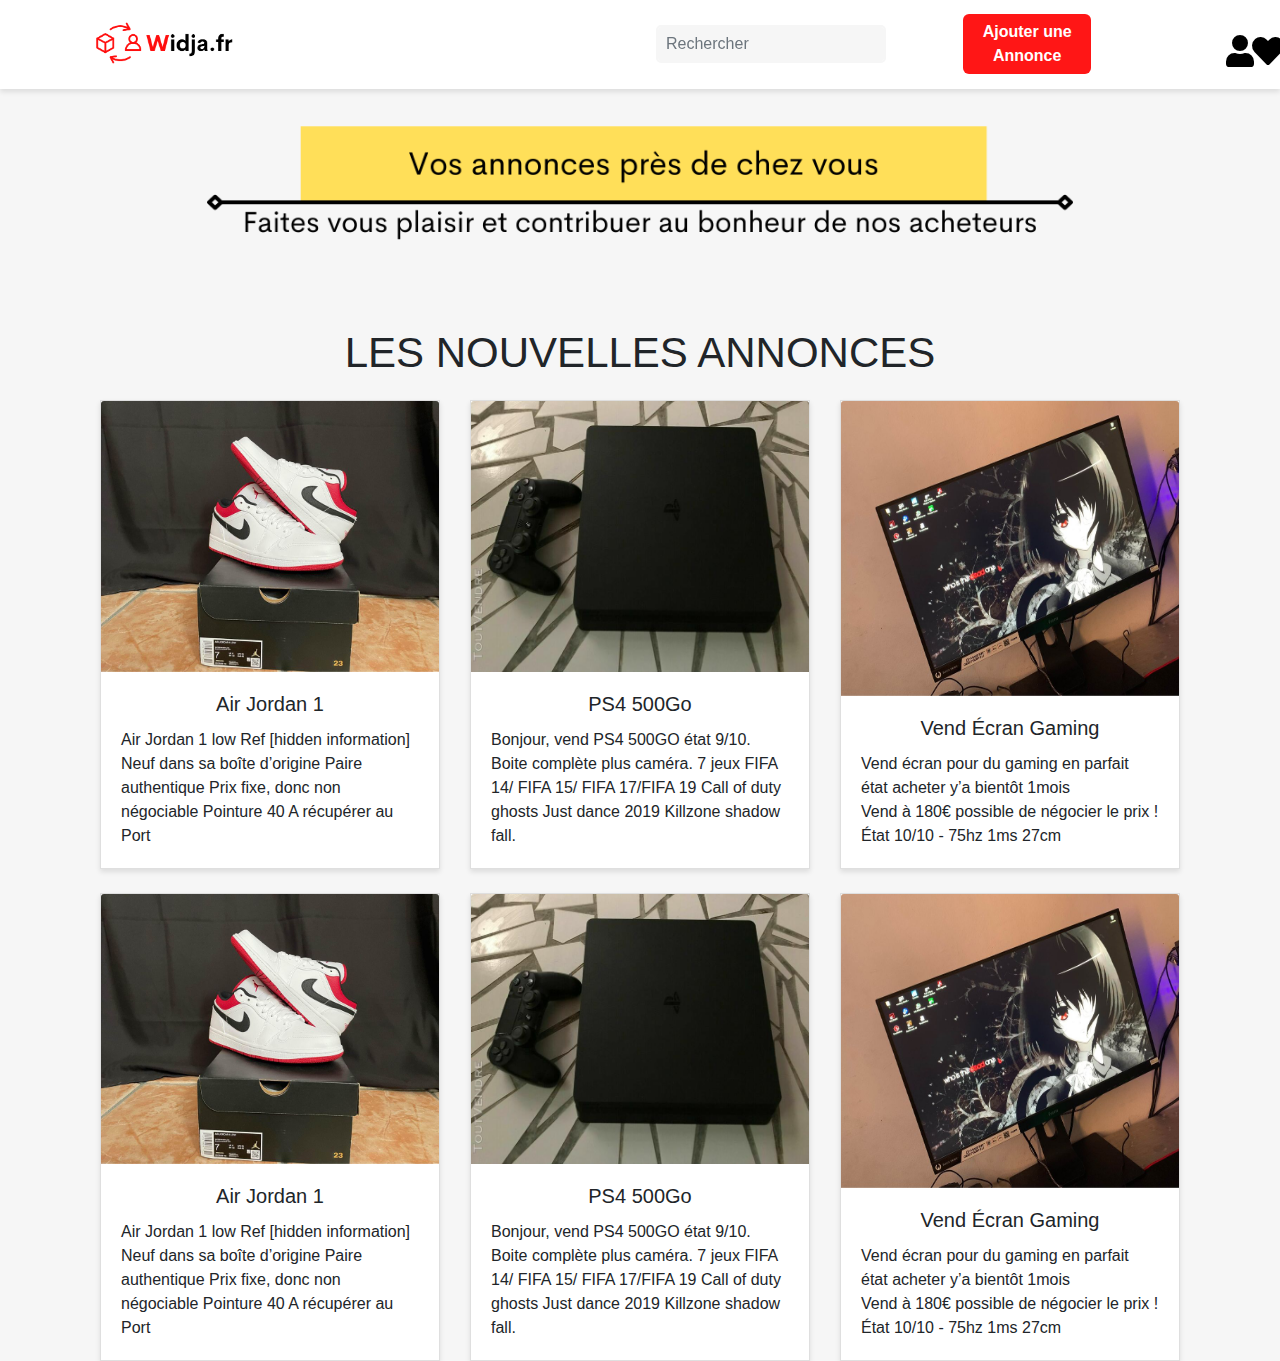
<file: index.html>
<!DOCTYPE html>
<html>
<head>
  <meta charset="utf-8">
  <meta name="description" content="">
  <meta name="keywords" content="">
  <meta name="author" content="Malte">
  <meta name="viewport" content="width=device-width, initial-scale=1.0">
  <title>Widja.fr - Bienvenue</title>

  <link rel="shortcut icon" type="image/png" href="assets/images/favicon.png"/>
  <link rel="stylesheet" type="text/css" href="https://cdnjs.cloudflare.com/ajax/libs/font-awesome/5.15.4/css/all.min.css">
  <link rel="stylesheet" href="https://stackpath.bootstrapcdn.com/bootstrap/4.3.1/css/bootstrap.min.css" integrity="sha384-ggOyR0iXCbMQv3Xipma34MD+dH/1fQ784/j6cY/iJTQUOhcWr7x9JvoRxT2MZw1T" crossorigin="anonymous">
  <link rel="preconnect" href="https://fonts.googleapis.com">
  <link rel="preconnect" href="https://fonts.gstatic.com" crossorigin>
  <link href="https://fonts.googleapis.com/css2?family=Roboto&display=swap" rel="stylesheet">
  <script src="https://code.jquery.com/jquery-3.3.1.slim.min.js" integrity="sha384-q8i/X+965DzO0rT7abK41JStQIAqVgRVzpbzo5smXKp4YfRvH+8abtTE1Pi6jizo" crossorigin="anonymous"></script>
  <script src="https://cdnjs.cloudflare.com/ajax/libs/popper.js/1.14.7/umd/popper.min.js" integrity="sha384-UO2eT0CpHqdSJQ6hJty5KVphtPhzWj9WO1clHTMGa3JDZwrnQq4sF86dIHNDz0W1" crossorigin="anonymous"></script>
  <script src="https://stackpath.bootstrapcdn.com/bootstrap/4.3.1/js/bootstrap.min.js" integrity="sha384-JjSmVgyd0p3pXB1rRibZUAYoIIy6OrQ6VrjIEaFf/nJGzIxFDsf4x0xIM+B07jRM" crossorigin="anonymous"></script>

  <link rel="stylesheet" type="text/css" href="assets/css/style.css">
  <script src="assets/js/script.js"></script>
</head>

<header>
  <section class="header">
    <div id="wrapper" class="animate">
      <nav class="navbar header-top fixed-top navbar-expand-lg  navbar-dark bg-dark" id="nav_bar_color">
        <span class="navbar-toggler-icon leftmenutrigger"></span>
        <a class="navbar-brand" href="index.html"><img src="assets/images/logo.png" id="logo_site"></a>

        <input class="form-control mr-sm-2" type="text" placeholder="Rechercher" aria-label="Search" id="searchbar">


        <button id="addannonce">Ajouter une Annonce</button>

        <button class="navbar-toggler" type="button" data-toggle="collapse" data-target="#navbarText" aria-controls="navbarText"
        aria-expanded="false" aria-label="Toggle navigation">
        <span class="navbar-toggler-icon"></span>
      </button>

      <a href="favoris.html"><i class="fas fa-heart fa-2x" id="loveicon"></i></a>
      <a href="dashboard.html"><i class="fas fa-user fa-2x" id="myaccount"></i></a>

      
      <div class="collapse navbar-collapse" id="navbarText">
        <ul class="navbar-nav animate side-nav">
          <li class="nav-item">
            <a class="nav-link" id="categories">Catégories</a>
          </li>

          <li class="nav-item">
            <a class="nav-link" href="#" id="thtext">Loisirs</a>
          </li>

          <li class="nav-item">
            <a class="nav-link" href="#" id="thtext">Multimédia</a>
          </li>

          <li class="nav-item">
            <a class="nav-link" href="#" id="thtext">Animaux</a>
          </li>

          <li class="nav-item">
            <a class="nav-link" href="#" id="thtext">Véhicules</a>
          </li>
          <li class="nav-item">
            <a class="nav-link" href="#" id="thtext">Immobilier</a>
          </li>
          <li class="nav-item">
            <a class="nav-link" href="#" id="thtext">Emploi</a>
          </li>
          <li class="nav-item">
            <a class="nav-link" href="#" id="thtext">Mode</a>
          </li>
          <li class="nav-item">
            <a class="nav-link" href="#" id="thtext">Matériel Pro</a>
          </li>
        </ul>
      </div>
    </nav>
  </div>
</header>

<body>
  <!-- Page d'accueil -->
  <section class="page_accueil">
    <div class="container">
      <div class="text-center">
        <div>
          <div>
            <img src="assets/images/element_jaune.png" class="img_j">
          </div>
          <div class="bhd">
            <p class="text_42">LES NOUVELLES ANNONCES</p>
          </div>

          <!-- Annonces -->
          <div class="container">
            <div class="row row-cols-1 row-cols-md-3 g-4">
              <div class="col">
                <div class="card h-100">
                  <img src="assets/images/annonces1.jpg" class="card-img-top" alt="images_annonce" id="redim">
                  <div class="card-body">
                    <h5 class="card-title">Air Jordan 1</h5>
                    <p class="card-text">Air Jordan 1 low 
                      Ref [hidden information]

                      Neuf dans sa boîte d’origine 
                      Paire authentique 

                      Prix fixe, donc non négociable 
                      Pointure 40
                      A récupérer au Port
                    </p>
                  </div>
                  <div class="card-footer">
                  </div>
                </div>
              </div>
              <div class="col">
                <div class="card h-100">
                  <img src="assets/images/annonces2.jpg" class="card-img-top" alt="images_annonce" id="redim">
                  <div class="card-body">
                    <h5 class="card-title">PS4 500Go</h5>
                    <p class="card-text">Bonjour, vend PS4 500GO état 9/10.
                      Boite complète plus caméra. 
                      7 jeux FIFA 14/ FIFA 15/ FIFA 17/FIFA 19 
                      Call of duty ghosts 
                      Just dance 2019
                      Killzone shadow fall.
                    </p>
                  </div>
                  <div class="card-footer">
                  </div>
                </div>
              </div>
              <div class="col">
                <div class="card h-100">
                  <img src="assets/images/annonces3.jpg" class="card-img-top" alt="images_annonce" id="redim">
                  <div class="card-body">
                    <h5 class="card-title">Vend Écran Gaming</h5>
                    <p class="card-text">Vend écran pour du gaming en parfait état acheter y’a bientôt 1mois<br> 

                      Vend à 180€  possible de négocier le prix !<br>

                      État 10/10 - 75hz 1ms 27cm
                    </p>
                  </div>
                  <div class="card-footer">
                  </div>
                </div>
              </div>
            </div>
          </div>

          <br>

          <!-- Annonces #2 -->
          <div class="container">
            <div class="row row-cols-1 row-cols-md-3 g-4">
              <div class="col">
                <div class="card h-100">
                  <img src="assets/images/annonces1.jpg" class="card-img-top" alt="images_annonce" id="redim">
                  <div class="card-body">
                    <h5 class="card-title">Air Jordan 1</h5>
                    <p class="card-text">Air Jordan 1 low 
                      Ref [hidden information]

                      Neuf dans sa boîte d’origine 
                      Paire authentique 

                      Prix fixe, donc non négociable 
                      Pointure 40
                      A récupérer au Port
                    </p>
                  </div>
                  <div class="card-footer">
                  </div>
                </div>
              </div>
              <div class="col">
                <div class="card h-100">
                  <img src="assets/images/annonces2.jpg" class="card-img-top" alt="images_annonce" id="redim">
                  <div class="card-body">
                    <h5 class="card-title">PS4 500Go</h5>
                    <p class="card-text">Bonjour, vend PS4 500GO état 9/10.
                      Boite complète plus caméra. 
                      7 jeux FIFA 14/ FIFA 15/ FIFA 17/FIFA 19 
                      Call of duty ghosts 
                      Just dance 2019
                      Killzone shadow fall.
                    </p>
                  </div>
                  <div class="card-footer">
                  </div>
                </div>
              </div>
              <div class="col">
                <div class="card h-100">
                  <img src="assets/images/annonces3.jpg" class="card-img-top" alt="images_annonce" id="redim">
                  <div class="card-body">
                    <h5 class="card-title">Vend Écran Gaming</h5>
                    <p class="card-text">Vend écran pour du gaming en parfait état acheter y’a bientôt 1mois<br> 

                      Vend à 180€  possible de négocier le prix !<br>

                      État 10/10 - 75hz 1ms 27cm
                    </p>
                  </div>
                  <div class="card-footer">
                  </div>
                </div>
              </div>
            </div>
          </div>
        </div>
      </div>
    </div>
  </section>

</body>
</html>
</file>
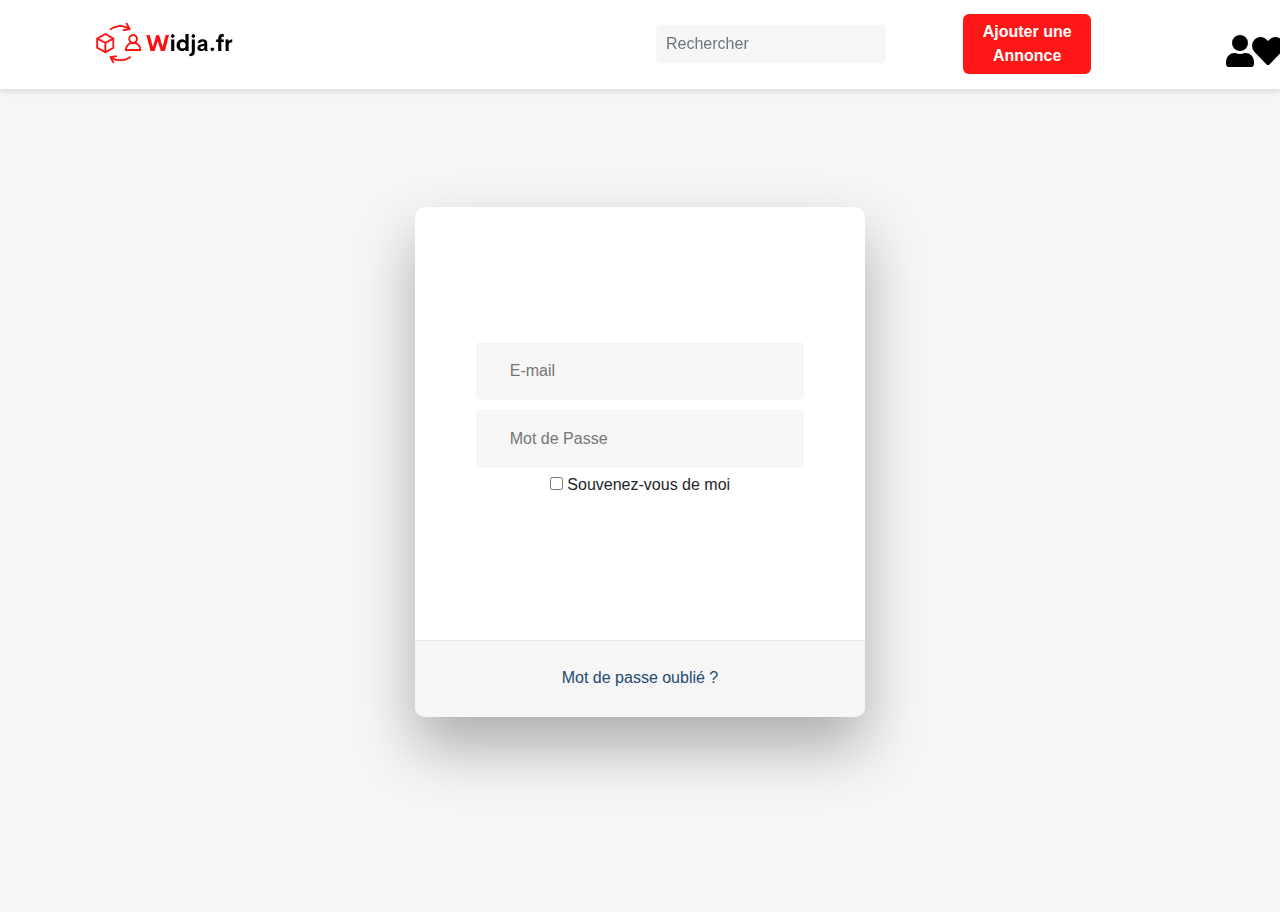
<file: connexion.html>
<!DOCTYPE html>
<html>
<head>
	<meta charset="utf-8">
	<meta name="description" content="">
	<meta name="keywords" content="">
	<meta name="author" content="Malte">
	<meta name="viewport" content="width=device-width, initial-scale=1.0">
	<title>Widja.fr - Connexion</title>

	<link rel="shortcut icon" type="image/png" href="assets/images/favicon.png"/>
	<link rel="stylesheet" type="text/css" href="https://cdnjs.cloudflare.com/ajax/libs/font-awesome/5.15.4/css/all.min.css">
	<link rel="stylesheet" href="https://stackpath.bootstrapcdn.com/bootstrap/4.3.1/css/bootstrap.min.css" integrity="sha384-ggOyR0iXCbMQv3Xipma34MD+dH/1fQ784/j6cY/iJTQUOhcWr7x9JvoRxT2MZw1T" crossorigin="anonymous">
	<link rel="preconnect" href="https://fonts.googleapis.com">
	<link rel="preconnect" href="https://fonts.gstatic.com" crossorigin>
	<link href="https://fonts.googleapis.com/css2?family=Roboto&display=swap" rel="stylesheet">
	<script src="https://code.jquery.com/jquery-3.3.1.slim.min.js" integrity="sha384-q8i/X+965DzO0rT7abK41JStQIAqVgRVzpbzo5smXKp4YfRvH+8abtTE1Pi6jizo" crossorigin="anonymous"></script>
	<script src="https://cdnjs.cloudflare.com/ajax/libs/popper.js/1.14.7/umd/popper.min.js" integrity="sha384-UO2eT0CpHqdSJQ6hJty5KVphtPhzWj9WO1clHTMGa3JDZwrnQq4sF86dIHNDz0W1" crossorigin="anonymous"></script>
	<script src="https://stackpath.bootstrapcdn.com/bootstrap/4.3.1/js/bootstrap.min.js" integrity="sha384-JjSmVgyd0p3pXB1rRibZUAYoIIy6OrQ6VrjIEaFf/nJGzIxFDsf4x0xIM+B07jRM" crossorigin="anonymous"></script>

	<link href="//maxcdn.bootstrapcdn.com/bootstrap/4.0.0/css/bootstrap.min.css" rel="stylesheet" id="bootstrap-css">
	<script src="//maxcdn.bootstrapcdn.com/bootstrap/4.0.0/js/bootstrap.min.js"></script>
	<script src="//cdnjs.cloudflare.com/ajax/libs/jquery/3.2.1/jquery.min.js"></script>

	<link rel="stylesheet" type="text/css" href="assets/css/style.css">
	<script src="assets/js/script.js"></script>
</head>

<header>
	<section class="header">
		<div id="wrapper" class="animate">
			<nav class="navbar header-top fixed-top navbar-expand-lg  navbar-dark bg-dark" id="nav_bar_color">
				<span class="navbar-toggler-icon leftmenutrigger"></span>
				<a class="navbar-brand" href="index.html"><img src="assets/images/logo.png" id="logo_site"></a>

				<input class="form-control mr-sm-2" type="text" placeholder="Rechercher" aria-label="Search" id="searchbar">


				<button id="addannonce">Ajouter une Annonce</button>

				<button class="navbar-toggler" type="button" data-toggle="collapse" data-target="#navbarText" aria-controls="navbarText"
				aria-expanded="false" aria-label="Toggle navigation">
				<span class="navbar-toggler-icon"></span>
			</button>

			<a href="favoris.html"><i class="fas fa-heart fa-2x" id="loveicon"></i></a>
			<a href="dashboard.html"><i class="fas fa-user fa-2x" id="myaccount"></i></a>

			
			<div class="collapse navbar-collapse" id="navbarText">
				<ul class="navbar-nav animate side-nav">
					<li class="nav-item">
						<a class="nav-link" id="categories">Catégories</a>
					</li>

					<li class="nav-item">
						<a class="nav-link" href="#" id="thtext">Loisirs</a>
					</li>

					<li class="nav-item">
						<a class="nav-link" href="#" id="thtext">Multimédia</a>
					</li>

					<li class="nav-item">
						<a class="nav-link" href="#" id="thtext">Animaux</a>
					</li>

					<li class="nav-item">
						<a class="nav-link" href="#" id="thtext">Véhicules</a>
					</li>
					<li class="nav-item">
						<a class="nav-link" href="#" id="thtext">Immobilier</a>
					</li>
					<li class="nav-item">
						<a class="nav-link" href="#" id="thtext">Emploi</a>
					</li>
					<li class="nav-item">
						<a class="nav-link" href="#" id="thtext">Mode</a>
					</li>
					<li class="nav-item">
						<a class="nav-link" href="#" id="thtext">Matériel Pro</a>
					</li>
				</ul>
			</div>
		</nav>
	</div>
</header>

<body>
	<div class="wrapper fadeInDown" id="remontada">
		<div id="formContent">

			<div class="fadeIn first">
				<img src="assets/images/logo.png" id="icon" alt="User Icon" />
			</div>

			<form>
				<input type="text" class="emailad" id="login" class="fadeIn second" name="login" placeholder="E-mail">
				<input type="text" class="passwordad" id="password" class="fadeIn third" name="login" placeholder="Mot de Passe">

				<div class="checkbox mb-3">
					<label>
						<input type="checkbox" value="remember-me" id="rembme"> Souvenez-vous de moi
					</label>
				</div>

				<br>
			</form>

			<input type="submit" class="fadeIn fourth" value="Se connecter" onclick="auth()">

			<div id="formFooter">
				<a class="underlineHover" href="#">Mot de passe oublié ?</a>
			</div>

		</div>
	</div>
</body>
</html>
</file>
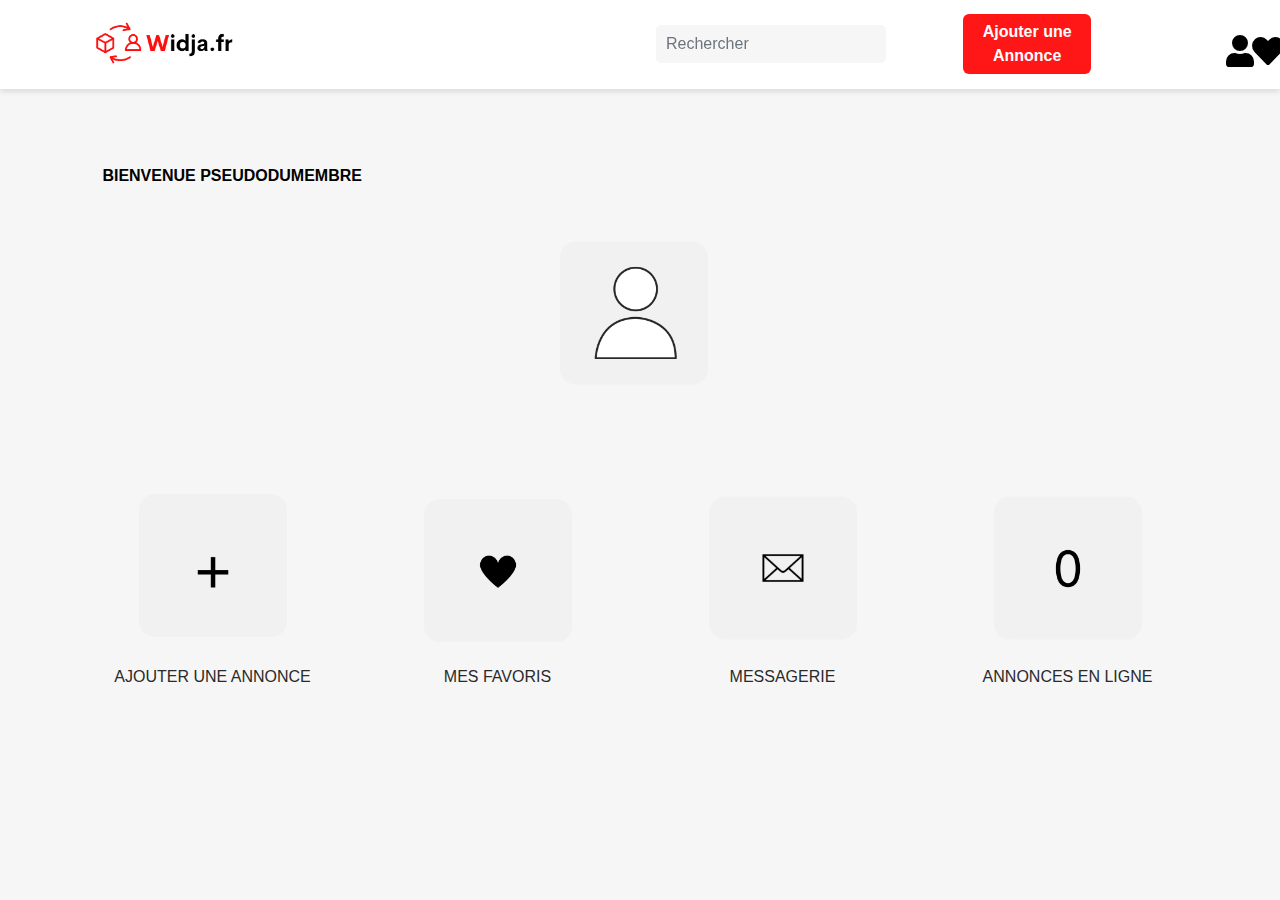
<file: dashboard.html>
<!DOCTYPE html>
<html>
<head>
  <meta charset="utf-8">
  <meta name="description" content="">
  <meta name="keywords" content="">
  <meta name="author" content="Malte">
  <meta name="viewport" content="width=device-width, initial-scale=1.0">
  <title>Widja.fr - Profil</title>

  <link rel="shortcut icon" type="image/png" href="assets/images/favicon.png"/>
  <link rel="stylesheet" type="text/css" href="https://cdnjs.cloudflare.com/ajax/libs/font-awesome/5.15.4/css/all.min.css">
  <link rel="stylesheet" href="https://stackpath.bootstrapcdn.com/bootstrap/4.3.1/css/bootstrap.min.css" integrity="sha384-ggOyR0iXCbMQv3Xipma34MD+dH/1fQ784/j6cY/iJTQUOhcWr7x9JvoRxT2MZw1T" crossorigin="anonymous">
  <link rel="preconnect" href="https://fonts.googleapis.com">
  <link rel="preconnect" href="https://fonts.gstatic.com" crossorigin>
  <link href="https://fonts.googleapis.com/css2?family=Roboto&display=swap" rel="stylesheet">
  <script src="https://code.jquery.com/jquery-3.3.1.slim.min.js" integrity="sha384-q8i/X+965DzO0rT7abK41JStQIAqVgRVzpbzo5smXKp4YfRvH+8abtTE1Pi6jizo" crossorigin="anonymous"></script>
  <script src="https://cdnjs.cloudflare.com/ajax/libs/popper.js/1.14.7/umd/popper.min.js" integrity="sha384-UO2eT0CpHqdSJQ6hJty5KVphtPhzWj9WO1clHTMGa3JDZwrnQq4sF86dIHNDz0W1" crossorigin="anonymous"></script>
  <script src="https://stackpath.bootstrapcdn.com/bootstrap/4.3.1/js/bootstrap.min.js" integrity="sha384-JjSmVgyd0p3pXB1rRibZUAYoIIy6OrQ6VrjIEaFf/nJGzIxFDsf4x0xIM+B07jRM" crossorigin="anonymous"></script>

  <link rel="stylesheet" type="text/css" href="assets/css/style.css">
  <script src="assets/js/script.js"></script>
</head>

<header>
  <section class="header">
    <div id="wrapper" class="animate">
      <nav class="navbar header-top fixed-top navbar-expand-lg  navbar-dark bg-dark" id="nav_bar_color">
        <span class="navbar-toggler-icon leftmenutrigger"></span>
        <a class="navbar-brand" href="index.html"><img src="assets/images/logo.png" id="logo_site"></a>

        <input class="form-control mr-sm-2" type="text" placeholder="Rechercher" aria-label="Search" id="searchbar">


        <button id="addannonce">Ajouter une Annonce</button>

        <button class="navbar-toggler" type="button" data-toggle="collapse" data-target="#navbarText" aria-controls="navbarText"
        aria-expanded="false" aria-label="Toggle navigation">
        <span class="navbar-toggler-icon"></span>
      </button>

      <a href="favoris.html"><i class="fas fa-heart fa-2x" id="loveicon"></i></a>
      <a href="dashboard.html"><i class="fas fa-user fa-2x" id="myaccount"></i></a>

      
      <div class="collapse navbar-collapse" id="navbarText">
        <ul class="navbar-nav animate side-nav">
          <li class="nav-item">
            <a class="nav-link" id="categories">Catégories</a>
          </li>

          <li class="nav-item">
            <a class="nav-link" href="#" id="thtext">Loisirs</a>
          </li>

          <li class="nav-item">
            <a class="nav-link" href="#" id="thtext">Multimédia</a>
          </li>

          <li class="nav-item">
            <a class="nav-link" href="#" id="thtext">Animaux</a>
          </li>

          <li class="nav-item">
            <a class="nav-link" href="#" id="thtext">Véhicules</a>
          </li>
          <li class="nav-item">
            <a class="nav-link" href="#" id="thtext">Immobilier</a>
          </li>
          <li class="nav-item">
            <a class="nav-link" href="#" id="thtext">Emploi</a>
          </li>
          <li class="nav-item">
            <a class="nav-link" href="#" id="thtext">Mode</a>
          </li>
          <li class="nav-item">
            <a class="nav-link" href="#" id="thtext">Matériel Pro</a>
          </li>
        </ul>
      </div>
    </nav>
  </div>
</header>

    <body>
      <section class="Bienvenue">
        <h2 class="bienvenue">Bienvenue <B>PseudoDuMembre</B></h2>  
      </section>

      <link rel="stylesheet" href="https://stackpath.bootstrapcdn.com/font-awesome/4.7.0/css/font-awesome.min.css">

      <section class="our-webcoderskull padding-lg">
        <div class="container">
          <div class="row heading heading-icon">
          </div>
          <ul class="row">
            <li class="col-12 col-md-6 col-lg-3" id="photodeprofil">
              <div class="cnt-block equal-hight" style="height: 349px;">
                <figure><img src="assets/images/photodeprofile.png" class="img-responsive" alt=""></figure>
                <h3><a href="" id="textprofil"></a></h3>
                <p></p>
              </div>
            </li>
            <li class="col-12 col-md-6 col-lg-3">
              <div class="cnt-block equal-hight" style="height: 349px;">
                <figure><img src="assets/images/depouneannonce.png" class="img-responsive" alt=""></figure>
                <h3><a href="" id="textprofil">Ajouter une annonce</a></h3>
                <p></p>
              </div>
            </li>
            <li class="col-12 col-md-6 col-lg-3">
              <div class="cnt-block equal-hight" style="height: 349px;">
                <figure><a href="favoris.html"><img src="assets/images/favoris.png" class="img-responsive" alt=""></a></figure>
                <h3><a href="favoris.html" id="textprofil">Mes Favoris </a></h3>
                <p></p>
              </div>
            </li>
            <li class="col-12 col-md-6 col-lg-3">
              <div class="cnt-block equal-hight" style="height: 349px;">
                <figure><img src="assets/images/messagerie.png" class="img-responsive" alt=""></figure>
                <h3><a href="" id="textprofil">Messagerie </a></h3>
                <p></p>
              </div>
            </li>
            <li class="col-12 col-md-6 col-lg-3">
              <div class="cnt-block equal-hight" style="height: 349px;">
                <figure><img src="assets/images/onli.png" class="img-responsive" alt=""></figure>
                <h3><a href="" id="textprofil">Annonces en ligne </a></h3>
                <p></p>
              </ul>
            </div>
          </li>
        </ul>
      </div>
    </section>

  </body>
  </html>
</file>
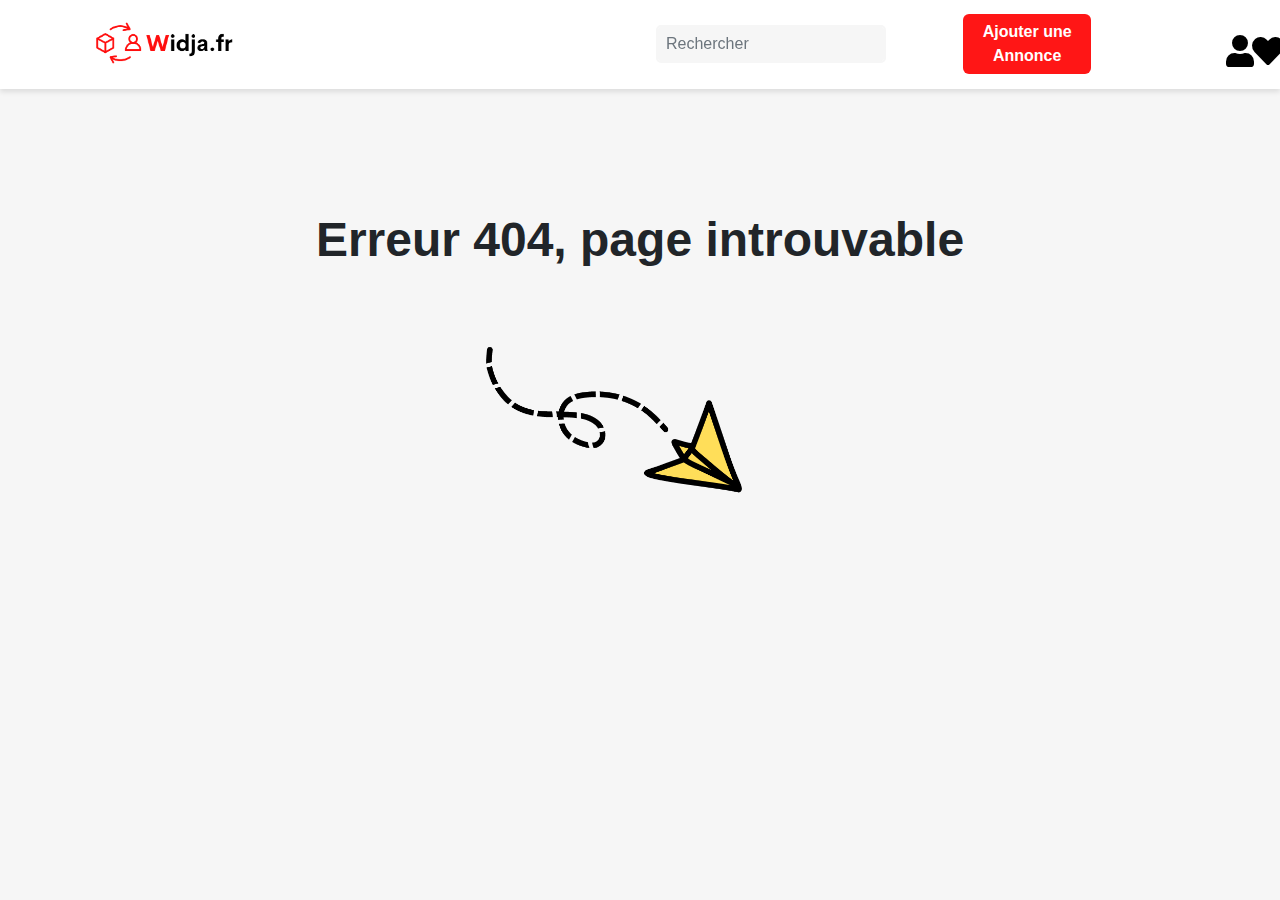
<file: erreur404.html>
<!DOCTYPE html>
<html>
<head>
  <meta charset="utf-8">
  <meta name="description" content="">
  <meta name="keywords" content="">
  <meta name="author" content="Malte">
  <meta name="viewport" content="width=device-width, initial-scale=1.0">
  <title>Widja.fr - Erreur404</title>

  <link rel="shortcut icon" type="image/png" href="assets/images/favicon.png"/>
  <link rel="stylesheet" type="text/css" href="https://cdnjs.cloudflare.com/ajax/libs/font-awesome/5.15.4/css/all.min.css">
  <link rel="stylesheet" href="https://stackpath.bootstrapcdn.com/bootstrap/4.3.1/css/bootstrap.min.css" integrity="sha384-ggOyR0iXCbMQv3Xipma34MD+dH/1fQ784/j6cY/iJTQUOhcWr7x9JvoRxT2MZw1T" crossorigin="anonymous">
  <link rel="preconnect" href="https://fonts.googleapis.com">
  <link rel="preconnect" href="https://fonts.gstatic.com" crossorigin>
  <link href="https://fonts.googleapis.com/css2?family=Roboto&display=swap" rel="stylesheet">
  <script src="https://code.jquery.com/jquery-3.3.1.slim.min.js" integrity="sha384-q8i/X+965DzO0rT7abK41JStQIAqVgRVzpbzo5smXKp4YfRvH+8abtTE1Pi6jizo" crossorigin="anonymous"></script>
  <script src="https://cdnjs.cloudflare.com/ajax/libs/popper.js/1.14.7/umd/popper.min.js" integrity="sha384-UO2eT0CpHqdSJQ6hJty5KVphtPhzWj9WO1clHTMGa3JDZwrnQq4sF86dIHNDz0W1" crossorigin="anonymous"></script>
  <script src="https://stackpath.bootstrapcdn.com/bootstrap/4.3.1/js/bootstrap.min.js" integrity="sha384-JjSmVgyd0p3pXB1rRibZUAYoIIy6OrQ6VrjIEaFf/nJGzIxFDsf4x0xIM+B07jRM" crossorigin="anonymous"></script>

  <link rel="stylesheet" type="text/css" href="assets/css/style.css">
  <script src="assets/js/script.js"></script>
</head>

<header>
  <section class="header">
    <div id="wrapper" class="animate">
      <nav class="navbar header-top fixed-top navbar-expand-lg  navbar-dark bg-dark" id="nav_bar_color">
        <span class="navbar-toggler-icon leftmenutrigger"></span>
        <a class="navbar-brand" href="index.html"><img src="assets/images/logo.png" id="logo_site"></a>

        <input class="form-control mr-sm-2" type="text" placeholder="Rechercher" aria-label="Search" id="searchbar">


        <button id="addannonce">Ajouter une Annonce</button>

        <button class="navbar-toggler" type="button" data-toggle="collapse" data-target="#navbarText" aria-controls="navbarText"
        aria-expanded="false" aria-label="Toggle navigation">
        <span class="navbar-toggler-icon"></span>
      </button>

      <a href="favoris.html"><i class="fas fa-heart fa-2x" id="loveicon"></i></a>
      <a href="dashboard.html"><i class="fas fa-user fa-2x" id="myaccount"></i></a>

      
      <div class="collapse navbar-collapse" id="navbarText">
        <ul class="navbar-nav animate side-nav">
          <li class="nav-item">
            <a class="nav-link" id="categories">Catégories</a>
          </li>

          <li class="nav-item">
            <a class="nav-link" href="#" id="thtext">Loisirs</a>
          </li>

          <li class="nav-item">
            <a class="nav-link" href="#" id="thtext">Multimédia</a>
          </li>

          <li class="nav-item">
            <a class="nav-link" href="#" id="thtext">Animaux</a>
          </li>

          <li class="nav-item">
            <a class="nav-link" href="#" id="thtext">Véhicules</a>
          </li>
          <li class="nav-item">
            <a class="nav-link" href="#" id="thtext">Immobilier</a>
          </li>
          <li class="nav-item">
            <a class="nav-link" href="#" id="thtext">Emploi</a>
          </li>
          <li class="nav-item">
            <a class="nav-link" href="#" id="thtext">Mode</a>
          </li>
          <li class="nav-item">
            <a class="nav-link" href="#" id="thtext">Matériel Pro</a>
          </li>
        </ul>
      </div>
    </nav>
  </div>
</header>

    <body>
      <section class="erreur404">
        <p class="one">Erreur 404, page introuvable</p>
        <img src="assets/images/404.png" class="un">
      </section>
    </body>
    </html>
</file>
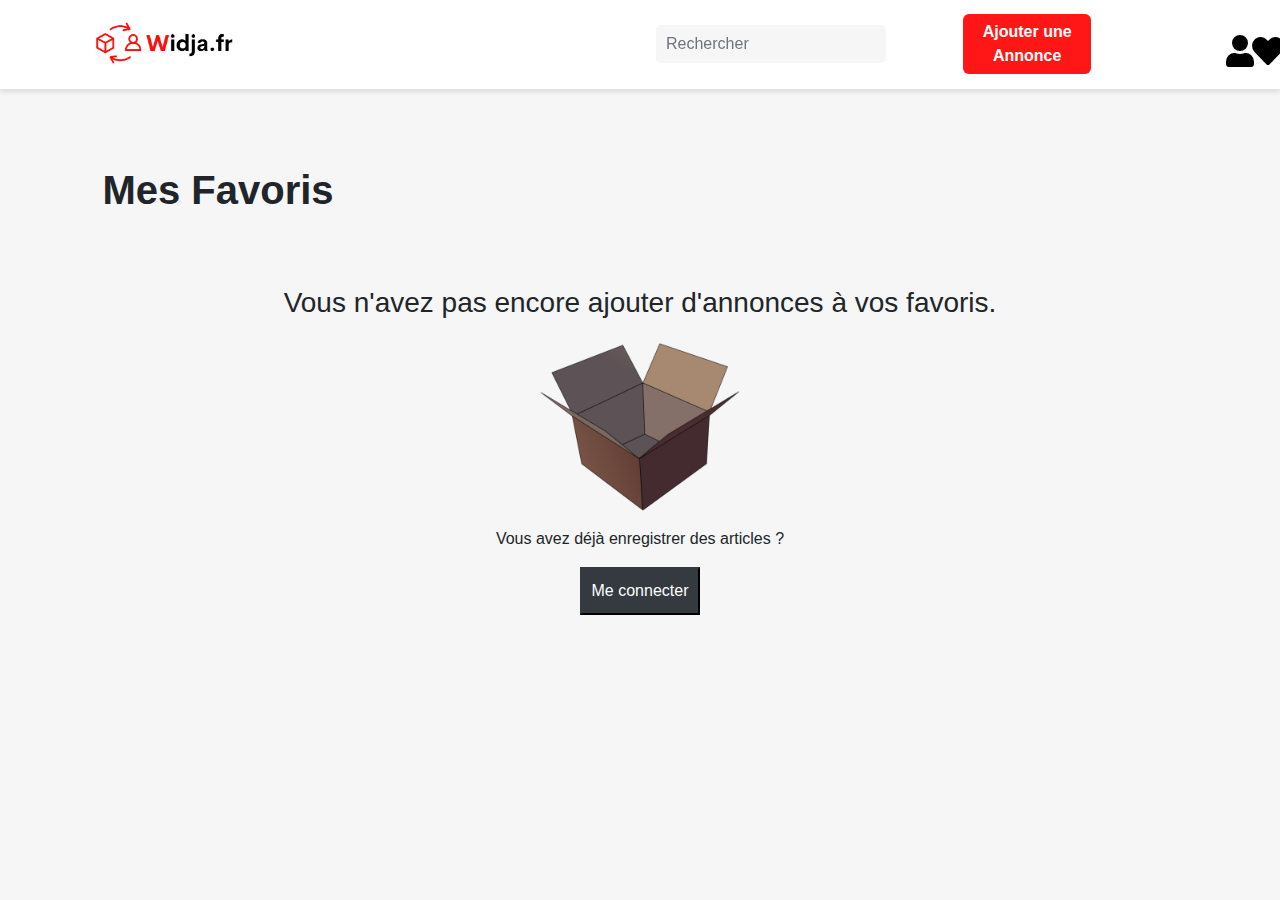
<file: favoris.html>
<!DOCTYPE html>
<html>
<head>
  <meta charset="utf-8">
  <meta name="description" content="">
  <meta name="keywords" content="">
  <meta name="author" content="Malte">
  <meta name="viewport" content="width=device-width, initial-scale=1.0">
  <title>Widja.fr - Favoris</title>

  <link rel="shortcut icon" type="image/png" href="assets/images/favicon.png"/>
  <link rel="stylesheet" type="text/css" href="https://cdnjs.cloudflare.com/ajax/libs/font-awesome/5.15.4/css/all.min.css">
  <link rel="stylesheet" href="https://stackpath.bootstrapcdn.com/bootstrap/4.3.1/css/bootstrap.min.css" integrity="sha384-ggOyR0iXCbMQv3Xipma34MD+dH/1fQ784/j6cY/iJTQUOhcWr7x9JvoRxT2MZw1T" crossorigin="anonymous">
  <link rel="preconnect" href="https://fonts.googleapis.com">
  <link rel="preconnect" href="https://fonts.gstatic.com" crossorigin>
  <link href="https://fonts.googleapis.com/css2?family=Roboto&display=swap" rel="stylesheet">
  <script src="https://code.jquery.com/jquery-3.3.1.slim.min.js" integrity="sha384-q8i/X+965DzO0rT7abK41JStQIAqVgRVzpbzo5smXKp4YfRvH+8abtTE1Pi6jizo" crossorigin="anonymous"></script>
  <script src="https://cdnjs.cloudflare.com/ajax/libs/popper.js/1.14.7/umd/popper.min.js" integrity="sha384-UO2eT0CpHqdSJQ6hJty5KVphtPhzWj9WO1clHTMGa3JDZwrnQq4sF86dIHNDz0W1" crossorigin="anonymous"></script>
  <script src="https://stackpath.bootstrapcdn.com/bootstrap/4.3.1/js/bootstrap.min.js" integrity="sha384-JjSmVgyd0p3pXB1rRibZUAYoIIy6OrQ6VrjIEaFf/nJGzIxFDsf4x0xIM+B07jRM" crossorigin="anonymous"></script>

  <link rel="stylesheet" type="text/css" href="assets/css/style.css">
  <script src="assets/js/script.js"></script>
</head>

<header>
  <section class="header">
    <div id="wrapper" class="animate">
      <nav class="navbar header-top fixed-top navbar-expand-lg  navbar-dark bg-dark" id="nav_bar_color">
        <span class="navbar-toggler-icon leftmenutrigger"></span>
        <a class="navbar-brand" href="index.html"><img src="assets/images/logo.png" id="logo_site"></a>

        <input class="form-control mr-sm-2" type="text" placeholder="Rechercher" aria-label="Search" id="searchbar">


        <button id="addannonce">Ajouter une Annonce</button>

        <button class="navbar-toggler" type="button" data-toggle="collapse" data-target="#navbarText" aria-controls="navbarText"
        aria-expanded="false" aria-label="Toggle navigation">
        <span class="navbar-toggler-icon"></span>
      </button>

      <a href="favoris.html"><i class="fas fa-heart fa-2x" id="loveicon"></i></a>
      <a href="dashboard.html"><i class="fas fa-user fa-2x" id="myaccount"></i></a>

      
      <div class="collapse navbar-collapse" id="navbarText">
        <ul class="navbar-nav animate side-nav">
          <li class="nav-item">
            <a class="nav-link" id="categories">Catégories</a>
          </li>

          <li class="nav-item">
            <a class="nav-link" href="#" id="thtext">Loisirs</a>
          </li>

          <li class="nav-item">
            <a class="nav-link" href="#" id="thtext">Multimédia</a>
          </li>

          <li class="nav-item">
            <a class="nav-link" href="#" id="thtext">Animaux</a>
          </li>

          <li class="nav-item">
            <a class="nav-link" href="#" id="thtext">Véhicules</a>
          </li>
          <li class="nav-item">
            <a class="nav-link" href="#" id="thtext">Immobilier</a>
          </li>
          <li class="nav-item">
            <a class="nav-link" href="#" id="thtext">Emploi</a>
          </li>
          <li class="nav-item">
            <a class="nav-link" href="#" id="thtext">Mode</a>
          </li>
          <li class="nav-item">
            <a class="nav-link" href="#" id="thtext">Matériel Pro</a>
          </li>
        </ul>
      </div>
    </nav>
  </div>
</header>

<body>
  <section class="mesfav">
    <h1 class="favoristitle">Mes Favoris</h1>
    <center>
    <h3 class="pasencoretxt">Vous n'avez pas encore ajouter d'annonces à vos favoris.</h3>
    <img class="image_box" src="assets/images/box.png">
    <p class="pasdarticle">Vous avez déjà enregistrer des articles ?</p>
    <a href="connexion.html"><button type="button" class="btn_login btn-dark">Me connecter</button></a>
    </center>
  </section>
</body>
</html>
</file>
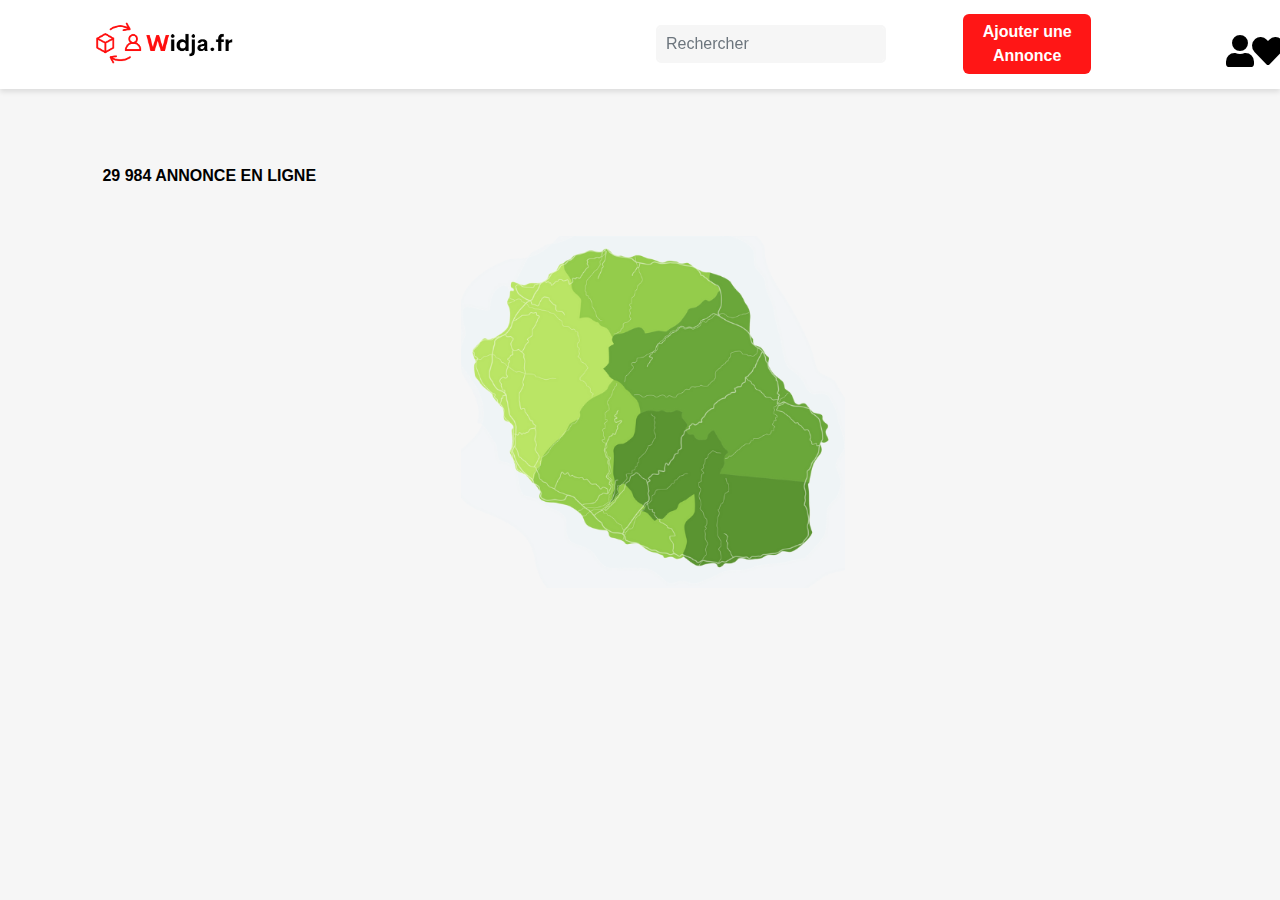
<file: localisation.html>
<!DOCTYPE html>
<html>
<head>
  <meta charset="utf-8">
  <meta name="description" content="">
  <meta name="keywords" content="">
  <meta name="author" content="Malte">
  <meta name="viewport" content="width=device-width, initial-scale=1.0">
  <title>Widja.fr - Localisation</title>

  <link rel="shortcut icon" type="image/png" href="assets/images/favicon.png"/>
  <link rel="stylesheet" type="text/css" href="https://cdnjs.cloudflare.com/ajax/libs/font-awesome/5.15.4/css/all.min.css">
  <link rel="stylesheet" href="https://stackpath.bootstrapcdn.com/bootstrap/4.3.1/css/bootstrap.min.css" integrity="sha384-ggOyR0iXCbMQv3Xipma34MD+dH/1fQ784/j6cY/iJTQUOhcWr7x9JvoRxT2MZw1T" crossorigin="anonymous">
  <link rel="preconnect" href="https://fonts.googleapis.com">
  <link rel="preconnect" href="https://fonts.gstatic.com" crossorigin>
  <link href="https://fonts.googleapis.com/css2?family=Roboto&display=swap" rel="stylesheet">
  <script src="https://code.jquery.com/jquery-3.3.1.slim.min.js" integrity="sha384-q8i/X+965DzO0rT7abK41JStQIAqVgRVzpbzo5smXKp4YfRvH+8abtTE1Pi6jizo" crossorigin="anonymous"></script>
  <script src="https://cdnjs.cloudflare.com/ajax/libs/popper.js/1.14.7/umd/popper.min.js" integrity="sha384-UO2eT0CpHqdSJQ6hJty5KVphtPhzWj9WO1clHTMGa3JDZwrnQq4sF86dIHNDz0W1" crossorigin="anonymous"></script>
  <script src="https://stackpath.bootstrapcdn.com/bootstrap/4.3.1/js/bootstrap.min.js" integrity="sha384-JjSmVgyd0p3pXB1rRibZUAYoIIy6OrQ6VrjIEaFf/nJGzIxFDsf4x0xIM+B07jRM" crossorigin="anonymous"></script>

  <link rel="stylesheet" type="text/css" href="assets/css/style.css">
  <script src="assets/js/script.js"></script>
</head>

<header>
  <section class="header">
    <div id="wrapper" class="animate">
      <nav class="navbar header-top fixed-top navbar-expand-lg  navbar-dark bg-dark" id="nav_bar_color">
        <span class="navbar-toggler-icon leftmenutrigger"></span>
        <a class="navbar-brand" href="index.html"><img src="assets/images/logo.png" id="logo_site"></a>

        <input class="form-control mr-sm-2" type="text" placeholder="Rechercher" aria-label="Search" id="searchbar">


        <button id="addannonce">Ajouter une Annonce</button>

        <button class="navbar-toggler" type="button" data-toggle="collapse" data-target="#navbarText" aria-controls="navbarText"
        aria-expanded="false" aria-label="Toggle navigation">
        <span class="navbar-toggler-icon"></span>
      </button>

      <a href="favoris.html"><i class="fas fa-heart fa-2x" id="loveicon"></i></a>
      <a href="dashboard.html"><i class="fas fa-user fa-2x" id="myaccount"></i></a>

      
      <div class="collapse navbar-collapse" id="navbarText">
        <ul class="navbar-nav animate side-nav">
          <li class="nav-item">
            <a class="nav-link" id="categories">Catégories</a>
          </li>

          <li class="nav-item">
            <a class="nav-link" href="#" id="thtext">Loisirs</a>
          </li>

          <li class="nav-item">
            <a class="nav-link" href="#" id="thtext">Multimédia</a>
          </li>

          <li class="nav-item">
            <a class="nav-link" href="#" id="thtext">Animaux</a>
          </li>

          <li class="nav-item">
            <a class="nav-link" href="#" id="thtext">Véhicules</a>
          </li>
          <li class="nav-item">
            <a class="nav-link" href="#" id="thtext">Immobilier</a>
          </li>
          <li class="nav-item">
            <a class="nav-link" href="#" id="thtext">Emploi</a>
          </li>
          <li class="nav-item">
            <a class="nav-link" href="#" id="thtext">Mode</a>
          </li>
          <li class="nav-item">
            <a class="nav-link" href="#" id="thtext">Matériel Pro</a>
          </li>
        </ul>
      </div>
    </nav>
  </div>
</header>

    <body>
      <section class="Bienvenue">
        <h2 class="annoncesonline"><B>29 984</B> annonce en ligne</h2>  
      </section>

      <img src="assets/images/carte_de_la_reunion.png" id="carte">
    </body>
    </html>
</file>
<file: assets/css/style.css>
body {
    background: #F6F6F6;
    font-family: 'Roboto', sans-serif;
}

body {
  font-family: "Poppins", sans-serif;
  height: 100vh;
}

a {
  color: #234a71;
  display:inline-block;
  text-decoration: none;
  font-weight: 400;
}

h2 {
  text-align: center;
  font-size: 16px;
  font-weight: 600;
  text-transform: uppercase;
  display:inline-block;
  margin: 40px 8px 10px 8px; 
  color: #cccccc;
}


.wrapper {
  display: flex;
  align-items: center;
  flex-direction: column; 
  justify-content: center;
  width: 100%;
  min-height: 100%;
  padding: 20px;
}

#formContent {
  -webkit-border-radius: 10px 10px 10px 10px;
  border-radius: 10px 10px 10px 10px;
  background: #fff;
  padding: 30px;
  width: 90%;
  max-width: 450px;
  position: relative;
  padding: 0px;
  -webkit-box-shadow: 0 30px 60px 0 rgba(0,0,0,0.3);
  box-shadow: 0 30px 60px 0 rgba(0,0,0,0.3);
  text-align: center;
}

#formFooter {
  background-color: #f6f6f6;
  border-top: 1px solid #dce8f1;
  padding: 25px;
  text-align: center;
  -webkit-border-radius: 0 0 10px 10px;
  border-radius: 0 0 10px 10px;
}



input[type=button], input[type=submit], input[type=reset]  {
  background-color: #234a71;
  border: none;
  color: white;
  padding: 15px 80px;
  text-align: center;
  text-decoration: none;
  display: inline-block;
  text-transform: uppercase;
  font-size: 13px;
  -webkit-box-shadow: 0 10px 30px 0 rgba(95,186,233,0.4);
  box-shadow: 0 10px 30px 0 rgba(95,186,233,0.4);
  -webkit-border-radius: 5px 5px 5px 5px;
  border-radius: 5px 5px 5px 5px;
  margin: 5px 20px 40px 20px;
  -webkit-transition: all 0.3s ease-in-out;
  -moz-transition: all 0.3s ease-in-out;
  -ms-transition: all 0.3s ease-in-out;
  -o-transition: all 0.3s ease-in-out;
  transition: all 0.3s ease-in-out;
}

input[type=button]:hover, input[type=submit]:hover, input[type=reset]:hover  {
  background-color: #2066ab;
}

input[type=button]:active, input[type=submit]:active, input[type=reset]:active  {
  -moz-transform: scale(0.95);
  -webkit-transform: scale(0.95);
  -o-transform: scale(0.95);
  -ms-transform: scale(0.95);
  transform: scale(0.95);
}

input[type=text] {
  background-color: #f6f6f6;
  border: none;
  color: #0d0d0d;
  padding: 15px 32px;
  text-align: left;
  text-decoration: none;
  display: inline-block;
  font-size: 16px;
  margin: 5px;
  width: 73%;
  border: 2px solid #f6f6f6;
  -webkit-transition: all 0.5s ease-in-out;
  -moz-transition: all 0.5s ease-in-out;
  -ms-transition: all 0.5s ease-in-out;
  -o-transition: all 0.5s ease-in-out;
  transition: all 0.5s ease-in-out;
  -webkit-border-radius: 5px 5px 5px 5px;
  border-radius: 5px 5px 5px 5px;
}

input[type=text]:focus {
  background-color: #fff;
  border-bottom: 2px solid #2066ab;
}

input[type=text]:placeholder {
  color: #cccccc;
}


.fadeInDown {
  -webkit-animation-name: fadeInDown;
  animation-name: fadeInDown;
  -webkit-animation-duration: 1s;
  animation-duration: 1s;
  -webkit-animation-fill-mode: both;
  animation-fill-mode: both;
}

@-webkit-keyframes fadeInDown {
  0% {
    opacity: 0;
    -webkit-transform: translate3d(0, -100%, 0);
    transform: translate3d(0, -100%, 0);
  }
  100% {
    opacity: 1;
    -webkit-transform: none;
    transform: none;
  }
}

@keyframes fadeInDown {
  0% {
    opacity: 0;
    -webkit-transform: translate3d(0, -100%, 0);
    transform: translate3d(0, -100%, 0);
  }
  100% {
    opacity: 1;
    -webkit-transform: none;
    transform: none;
  }
}

@-webkit-keyframes fadeIn { from { opacity:0; } to { opacity:1; } }
@-moz-keyframes fadeIn { from { opacity:0; } to { opacity:1; } }
@keyframes fadeIn { from { opacity:0; } to { opacity:1; } }

.fadeIn {
  opacity:0;
  -webkit-animation:fadeIn ease-in 1;
  -moz-animation:fadeIn ease-in 1;
  animation:fadeIn ease-in 1;

  -webkit-animation-fill-mode:forwards;
  -moz-animation-fill-mode:forwards;
  animation-fill-mode:forwards;

  -webkit-animation-duration:1s;
  -moz-animation-duration:1s;
  animation-duration:1s;
}

.fadeIn.first {
  -webkit-animation-delay: 0.4s;
  -moz-animation-delay: 0.4s;
  animation-delay: 0.4s;
}

.fadeIn.second {
  -webkit-animation-delay: 0.6s;
  -moz-animation-delay: 0.6s;
  animation-delay: 0.6s;
}

.fadeIn.third {
  -webkit-animation-delay: 0.8s;
  -moz-animation-delay: 0.8s;
  animation-delay: 0.8s;
}

.fadeIn.fourth {
  -webkit-animation-delay: 1s;
  -moz-animation-delay: 1s;
  animation-delay: 1s;
}

.underlineHover:after {
  display: block;
  left: 0;
  bottom: -10px;
  width: 0;
  height: 2px;
  background-color: #2066ab;
  content: "";
  transition: width 0.2s;
}

.underlineHover:hover {
  color: #0d0d0d;
}

.underlineHover:hover:after{
  width: 100%;
}


*:focus {
    outline: none;
} 

#icon {
  width:70%;
}

#wrapper {
    padding: 28px 15px;
}

.navbar-expand-lg .navbar-nav.side-nav {
    flex-direction: column;
}

.card {
    margin-bottom: 5%;
    border-radius: 0;
    box-shadow: 0 3px 5px rgba(0, 0, 0, .1);
}

.header-top {
    box-shadow: 0 3px 5px rgba(0, 0, 0, .1)
}

.leftmenutrigger {
    display: none
}

@media(min-width:992px) {
    .leftmenutrigger {
        display: block;
        display: block;
        margin: 7px 20px 4px 0;
        cursor: pointer;
    }
    #wrapper {
        padding: 61px 15px 15px 15px;
    }
    .navbar-nav.side-nav.open {
        left: 0;
    }
    .navbar-nav.side-nav {
        background: #000000;
        box-shadow: 2px 1px 2px rgba(0, 0, 0, .1);
        position: fixed;
        top: 91px;
        flex-direction: column!important;
        left: -220px;
        width: 200px;
        overflow-y: auto;
        bottom: 0;
        overflow-x: hidden;
        padding-bottom: 40px
    }
}

.animate {
    -webkit-transition: all .3s ease-in-out;
    -moz-transition: all .3s ease-in-out;
    -o-transition: all .3s ease-in-out;
    -ms-transition: all .3s ease-in-out;
    transition: all .3s ease-in-out
}

#logo_site{
    width: 152px;
    margin-top: 0%;
    margin-left: 10%;
}

@media(max-width: 992px) {
    #logo_site{
        width: 152px;
        margin-top: -7%;
        margin-bottom: -22%;
        margin-left: 2%;
        position: fixed;
    }
}

.bg-dark {
    background-color: #FFFFFF!important;
}

#thtext{
    color: white;
}

@media(max-width: 992px) {
    #thtext{
        color: black;
        text-align: right;
    }
}

#categories{
    font-weight: bold;
    color: white;
}

.navbar-dark .navbar-toggler-icon{
  background-image: url(https://cdn.discordapp.com/attachments/871721824474505247/876810470290497556/burger.png);
  margin-left: 1%;
}

@media(max-width: 992px) {
    .navbar-dark .navbar-toggler-icon{
        margin-left: 300px;
    }
}


#faq{
    font-size: 1px;
}

#searchbar{
    margin-left: 50%;
    width: 18%;
    padding: 8px;
    border-radius: 5px;
    position: fixed;
}

@media(max-width: 992px){
    #searchbar{
        visibility: hidden;
    }
}

#loveicon{
    color: black;
    margin-left: 79%;
    margin-top: -0.7%;
    position: absolute;
}

@media(max-width: 985px){
    #loveicon{
        visibility: hidden;
    }
    #myaccount{
        visibility: hidden;
    }
}

#myaccount{
    color: black;
    margin-left: 77%;
    margin-top: -0.7%;
    position: absolute;
}

@media(max-width: 992px) {
    #searchicon{
        visibility: hidden;
    }
}

#addannonce{
    background-color: #FF1616;
    margin-left: 74%;
    padding: 6px;
    border-radius: 6px;
    position: fixed;
    width: 10%;
    border: 1px currentColor;
    color: white;
    font-weight: bold;
}

#addannonce:hover{
    background-color: #FF1616;
    margin-left: 74%;
    padding: 6px;
    border-radius: 6px;
    width: 10%;
    position: fixed;
    border: 2px solid #FF1616;
    color: white;
    font-weight: bold;
}

@media(max-width: 992px) {
    #addannonce{
        visibility: hidden;
    }
}

.bienvenue{
    color: black;
    margin-left: 8%;
    margin-top: 7%;
    padding-bottom: 0%;
}

@media(max-width: 992px) {
    .bienvenue {
        padding-top: 7%;
        font-size: 21px;
    }
} 

.content{
    padding: 20%;
}

#imagedeprofile{
    display: block;
    margin-left: auto;
    margin-right: auto;
    width: 13em;
}


#depoannonce{
    display: block;
    margin-left: 17%;
    width: 13em;
}

.one{
    padding-top: 10%;
    text-align: center;
    font-weight: bold;
    font-size: 48px;
}

.un{
    width: 20%;
    margin-left: 38%;
 }


@media(max-width: 992px) {
    .one{
        font-size: 24px;
        margin-top: 10%;
    }
}

@media(max-width: 992px){
    .un{
        width: 49%;
        margin-left: 25%;
    }
}

.row.heading h2 {
    color: #fff;
    font-size: 52.52px;
    line-height: 95px;
    font-weight: 400;
    text-align: center;
    margin: 0 0 40px;
    padding-bottom: 20px;
    text-transform: uppercase;
}
ul{
  margin:0;
  padding:0;
  list-style:none;
}
.heading.heading-icon {
    display: block;
}
.padding-lg {
    display: block;
    padding-top: 0px;
    padding-bottom: 60px;
}
.practice-area.padding-lg {
    padding-bottom: 55px;
    padding-top: 55px;
}
.practice-area .inner{ 
     border:1px solid #999999; 
     text-align:center; 
     margin-bottom:28px; 
     padding:40px 25px;
}
.our-webcoderskull .cnt-block:hover {
    border: 0;
}

.practice-area .inner h3{ 
    color:#3c3c3c; 
    font-size:24px; 
    font-weight:500;
    font-family: 'Poppins', sans-serif;
    padding: 10px 0;
}
.practice-area .inner p{ 
    font-size:14px; 
    line-height:22px; 
    font-weight:400;
}
.practice-area .inner img{
    display:inline-block;
}

.our-webcoderskull .cnt-block{ 
    float: left;
    width: 100%;
    padding: 76px 20px;
    text-align: center;
    margin: -32px 0px -62px;
}
.our-webcoderskull .cnt-block figure{
   width:148px; 
   height:148px; 
   border-radius:100%; 
   display:inline-block;
   margin-bottom: 15px;
}
.our-webcoderskull .cnt-block img{ 
   width:148px; 
   height:148px; 
   border-radius:0%; 
}
.our-webcoderskull .cnt-block h3{ 
   color:#2a2a2a; 
   font-size:20px; 
   font-weight:500; 
   padding:6px 0;
   text-transform:uppercase;
}
.our-webcoderskull .cnt-block h3 a{
  text-decoration:none;
    color:#2a2a2a;
}
.our-webcoderskull .cnt-block h3 a:hover{
    color:#337ab7;
}
.our-webcoderskull .cnt-block p{ 
   color:#2a2a2a; 
   font-size:13px; 
   line-height:20px; 
   font-weight:400;
}

#photodeprofil{
    margin-right: 51%;
    margin-left: 37%;
}

@media(max-width: 992px) {
    #photodeprofil{
        margin-left: 0%;
    }
}

#textprofil{
    font-size: 16px;
}

.annoncesonline{
    color: black;
    margin-left: 8%;
    margin-top: 7%;
    padding-bottom: 0%;
}

@media(max-width: 992px) {
    .annoncesonline {
        padding-top: 7%;
        font-size: 21px;
    }
} 

#carte{
    margin-left: 36%;
    margin-top: 2%;
    width: 30%;
}

@media(max-width: 992px){
    #carte{
        width: 57%;
        margin-left: 21%;
    }
}

/* css page d'accueil */

.text_42 {
    font-size: 42px;
    margin-top: 70px;
}

@media(max-width: 992px) {
    .text_42{
        font-size: 19px;
    }
}

.img_j {
    width: 78%;
    margin-top: 3%;
}

@media(max-width: 992px) {
    .img_j{
        width: 92%;
        padding-top: 6%;
    }
}

.bhd {
    margin-top: 10pxpx;
}

#redim{
    width: 100%;
    height: 100%;
}

@media(max-width: 992px) {
    #redim{
        width: auto;
        height: auto;
    }
}

.card-text{
    text-align: left;
}

.card-footer{
    border-top: 0px solid;
    padding: 0rem 1.25rem;
}
/ fin du css page d'accueil */

/* css page mes favoris*/

.btn_login {
    background-color: black;
    font-size: 25px;
    width: 230px;
}

.favoristitle{
    margin-left: 8%;
    margin-top: 7%;
    padding-bottom: 5%;
    font-weight: bold;
}

.pasencoretxt{
    text-align: center;
}

.image_box{
    width: 200px;
}

.btn-dark{
    width: 100%;
    padding: 10px;
}

#remontada{
    margin-top: -5%;
}

@media(max-width: 992px) {
    #remontada{
        margin-top: -16%;
    }
}

@media(max-width: 992px) {
    .favoristitle{
        padding-top: 7%;
        font-size: 21px;
    }
    .pasencoretxt{
        font-size: 12px;
    }
    .images_box{
        width: 110px;
    }
    .pasdarticle{
        font-size: 10px;
    }
    .btn-dark{
        width: 37%;
    }
}

/* fin du css page de la page mes favoris*/
</file>
